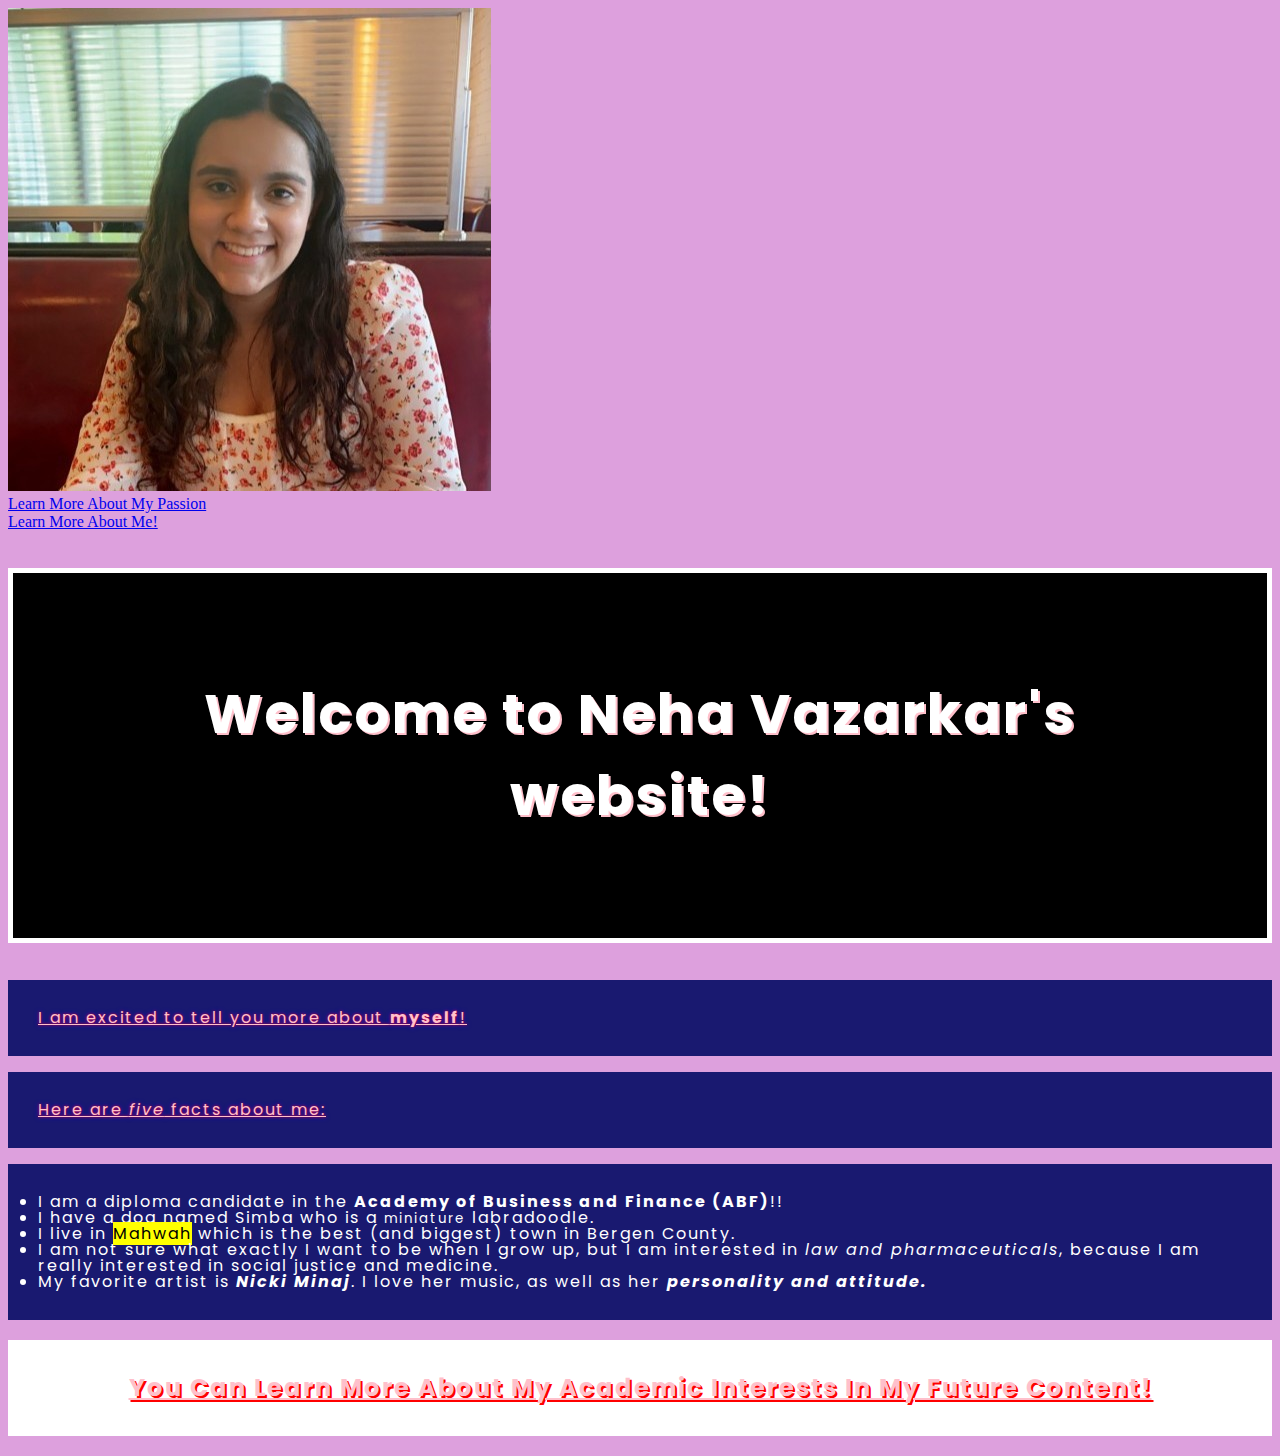
<file: index.html>
<!DOCTYPE html>
<html>
    <head>
        <meta name="description" content = "first page with basic information about me">
        <meta charset="utf-8">
        <title>Neha's Website</title>
        <link href="https://fonts.googleapis.com/css?family=Poppins&display=swap" rel="stylesheet">
        <link href="lab2stylesheet1.css" rel="stylesheet" type="text/css"/>
    </head>
    <body>
        <img class= "imagea" src="images/neha vazarkar linkedin picture 9:9.jpeg"
            alt="Neha Vazarkar"
            title="This is me!"><br>
        <a href=passionspage.html 
            title="CLICK HERE!!"
            target="_blank"> 
            Learn More About My Passion
        </a> <br>
        <a href=thirdpagelab2.html 
        title="CLICK HERE!!"
        target="_blank"> 
        Learn More About Me!
        </a>
        <h1>Welcome to Neha Vazarkar's website!</h1>
        <p class = "fun">I am excited to tell you more about 
            <strong>myself</strong>!</p>
        <p class = "fun">Here are <em>five</em> facts about me:</p>
        <ul>
            <li>I am a diploma candidate in the <b>Academy of Business and Finance (ABF)</b>!!</li>
            <li>I have a dog named Simba who is a <small>miniature</small> labradoodle. </li>
            <li>I live in <mark>Mahwah</mark> which is the best (and biggest) town in Bergen County.</li>
            <li>I am not sure what exactly I want to be when I grow up, but I am interested in <em>law and pharmaceuticals</em>, because I am really interested in social justice and medicine.</li>
            <li>My favorite artist is <b><em>Nicki Minaj</em></b>. I love her music, as well as her <b><em>personality and attitude.</em></b></li>
        </ul>
        <h2 class = "fun" id = "name">You can learn more about my academic interests in my future content!</h2>
</body>
</html>
</file>
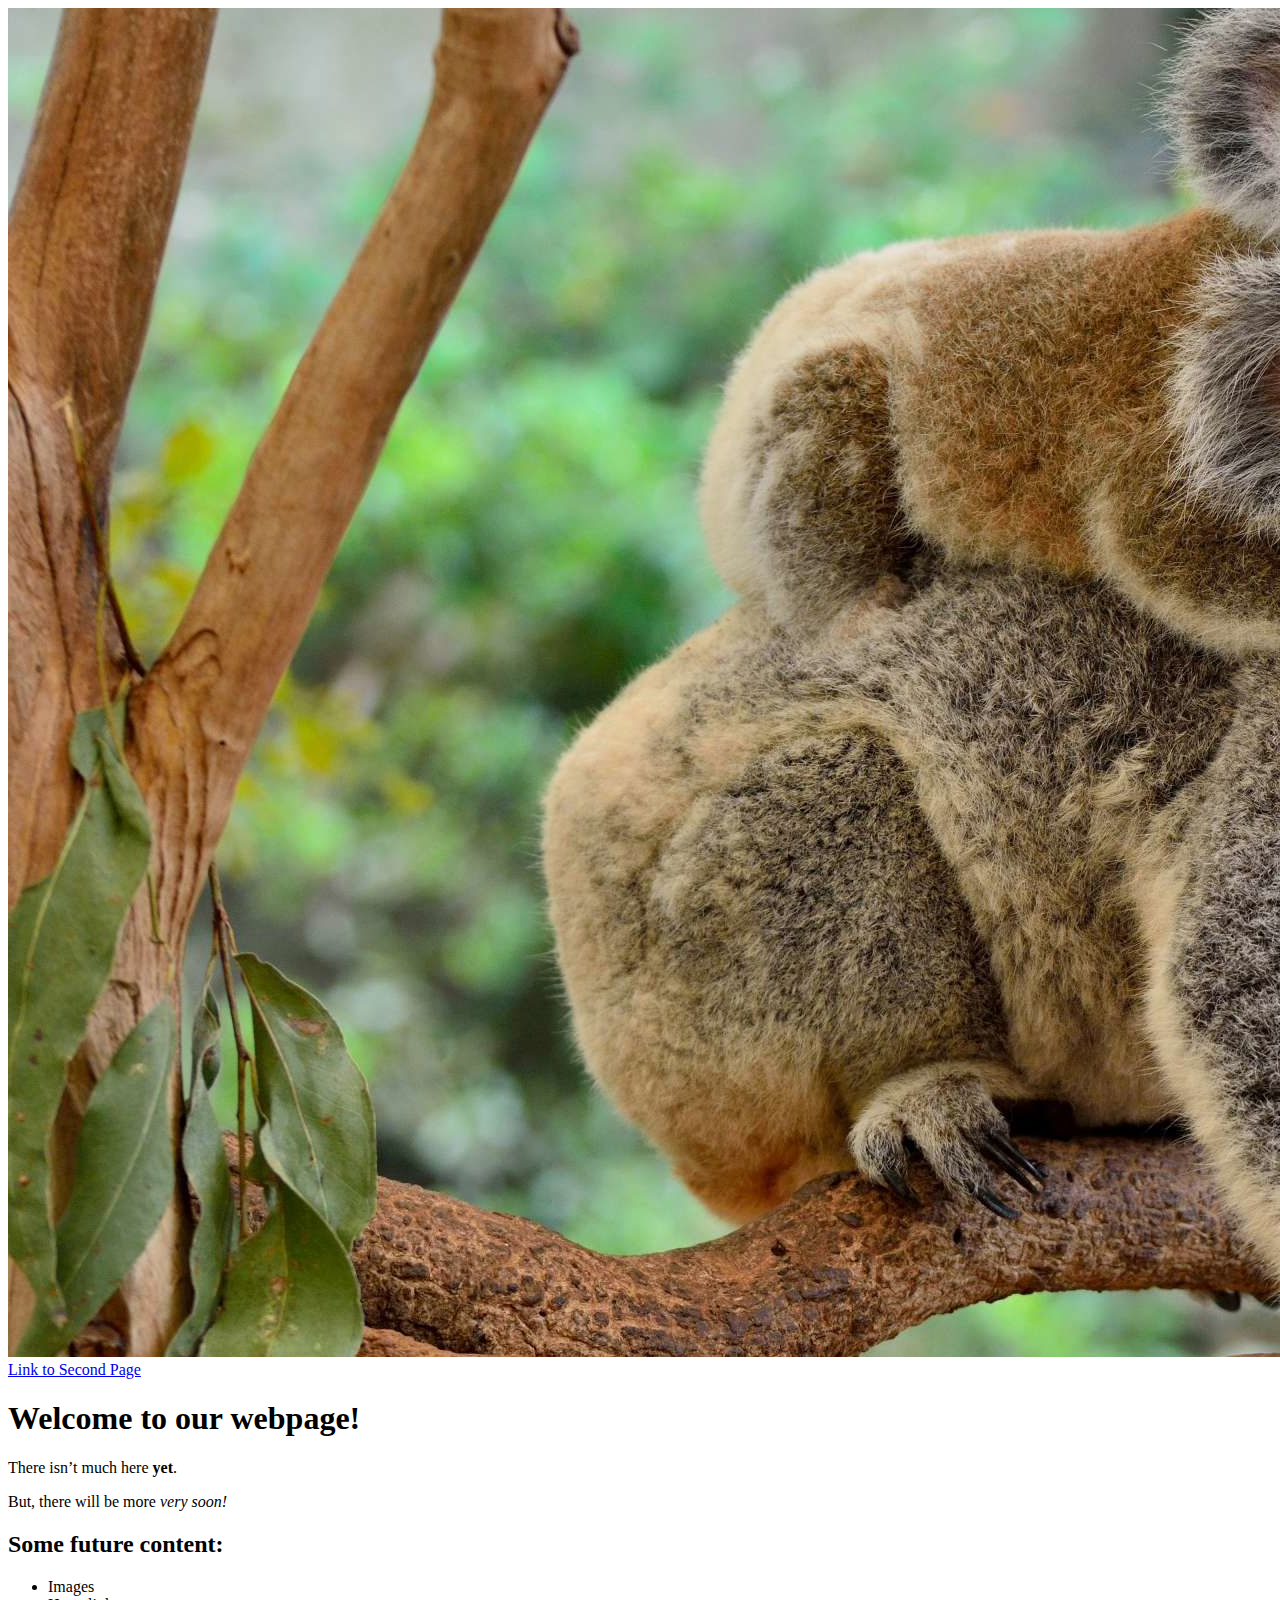
<file: firstpage.html>
<!DOCTYPE html>
<html>
    <head>
        <title>Our Webpage</title>
    </head>
    <body>
        <img src="images/koala.jpeg"
            alt="A koala and a koala baby"
            title="Aren't they cute!">
         <a href=secondpage.html 
            title="CLICK HERE!!"
            target="_blank"> 
            Link to Second Page
        </a>
        <h1>Welcome to our webpage!</h1>
        <p>There isn’t much
            here <strong>yet</strong>.</p>
        <p>But, there will be 
            more <em>very soon!</em></p>
        <h2>Some future content:</h2>
        <ul>
            <li>Images</li>
            <li>Hyperlinks</li>
        </ul>
</body>
</html>
</file>
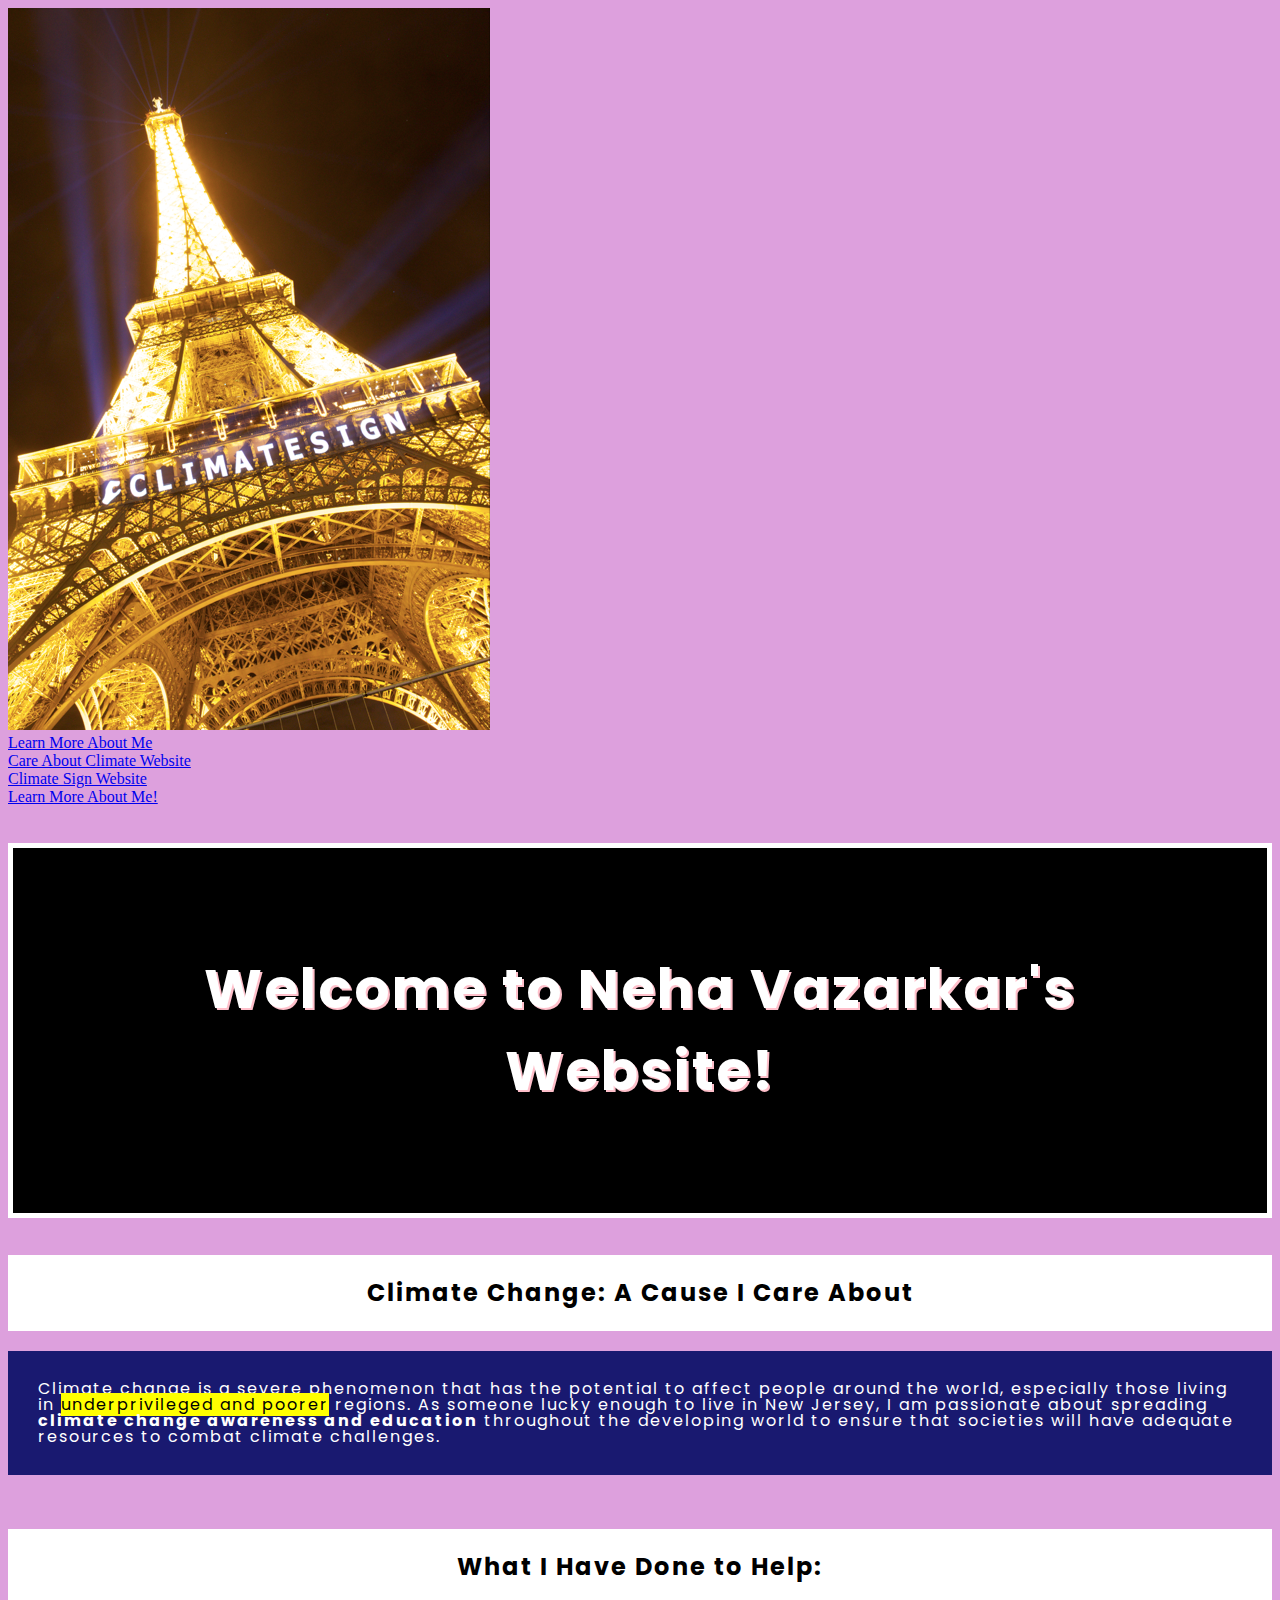
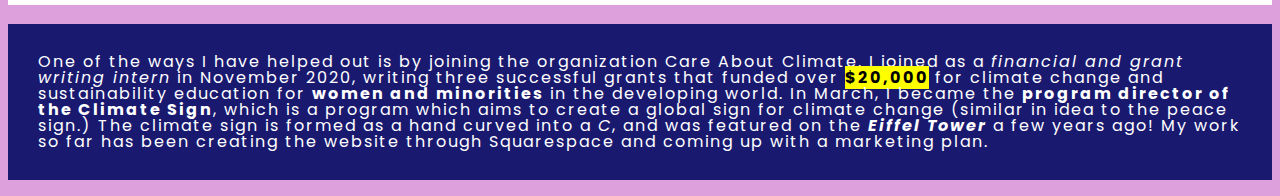
<file: passionspage.html>
<!DOCTYPE html>
<html>
    <head>
        <meta name="description" content = "second page with information about my volunteer work">
        <meta charset="utf-8">
        <title>Neha's Website!!!</title>
        <link href="https://fonts.googleapis.com/css?family=Poppins&display=swap" rel="stylesheet">
        <link href="lab2stylesheet1.css" rel="stylesheet" type="text/css"/>
    </head>
    <body>
        <img src="images/eiffel tower cac.png"
        alt="Climate Sign on the Eiffel Tower"
        title="The Climate Sign on the Eiffel Tower!"><br>
        <a href=index.html 
        title="CLICK HERE!!"
        target="_blank"> 
        Learn More About Me
    </a><br>
    <a href=https://www.careaboutclimate.org/ 
        title="CLICK HERE!!"
        target="_blank"> 
        Care About Climate Website
    </a><br>
    <a href=https://www.climatesign.org/ 
        title="CLICK HERE!!"
        target="_blank"> 
        Climate Sign Website
    </a><br>
    <a href=thirdpagelab2.html 
    title="CLICK HERE!!"
    target="_blank"> 
    Learn More About Me!
    </a>
        <h1>Welcome to Neha Vazarkar's Website!</h1>
        <h2>Climate Change: A Cause I Care About</h2>
        <p>Climate change is a severe phenomenon that has the potential to affect people around the world, especially those living in <mark>underprivileged and poorer</mark> regions. As someone lucky enough to live in New Jersey, I am passionate about spreading <b>climate change awareness and education</b> throughout the developing world to ensure that societies will have adequate resources to combat climate challenges.</p><br>
        <h2>What I Have Done to Help:</h2>
        <p>One of the ways I have helped out is by joining the organization Care About Climate. I joined as a <em>financial and grant writing intern</em> in November 2020, writing three successful grants that funded over <mark><b>$20,000</b></mark> for climate change and sustainability education for <strong>women and minorities</strong> in the developing world. In March, I became the <b>program director of the Climate Sign</b>, which is a program which aims to create a global sign for climate change (similar in idea to the peace sign.) The climate sign is formed as a hand curved into a <em>C</em>, and was featured on the <b><em>Eiffel Tower</em></b> a few years ago! My work so far has been creating the website through Squarespace and coming up with a marketing plan.</p>
    </body>
    </html>
</file>
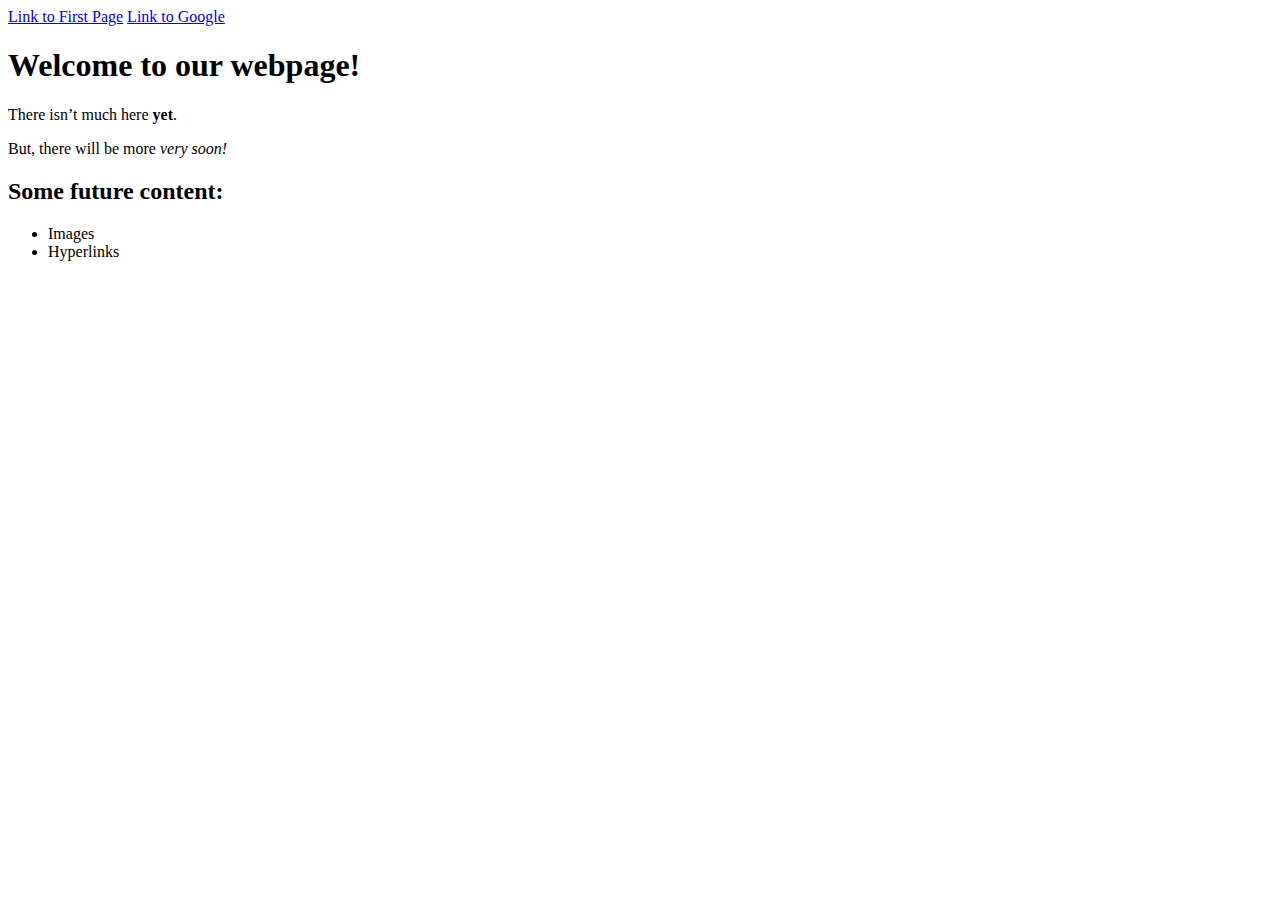
<file: secondpage.html>
<!DOCTYPE html>
<html>
    <head>
        <title>Our Webpage</title>
    </head>
    <body>
        <a href=firstpage.html>Link to First Page</a>
        <a href=https://www.google.com>Link to Google</a>
        <h1>Welcome to our webpage!</h1>
        <p>There isn’t much
            here <strong>yet</strong>.</p>
        <p>But, there will be 
            more <em>very soon!</em></p>
        <h2>Some future content:</h2>
        <ul>
            <li>Images</li>
            <li>Hyperlinks</li>
        </ul>
</body>
</html>
</file>
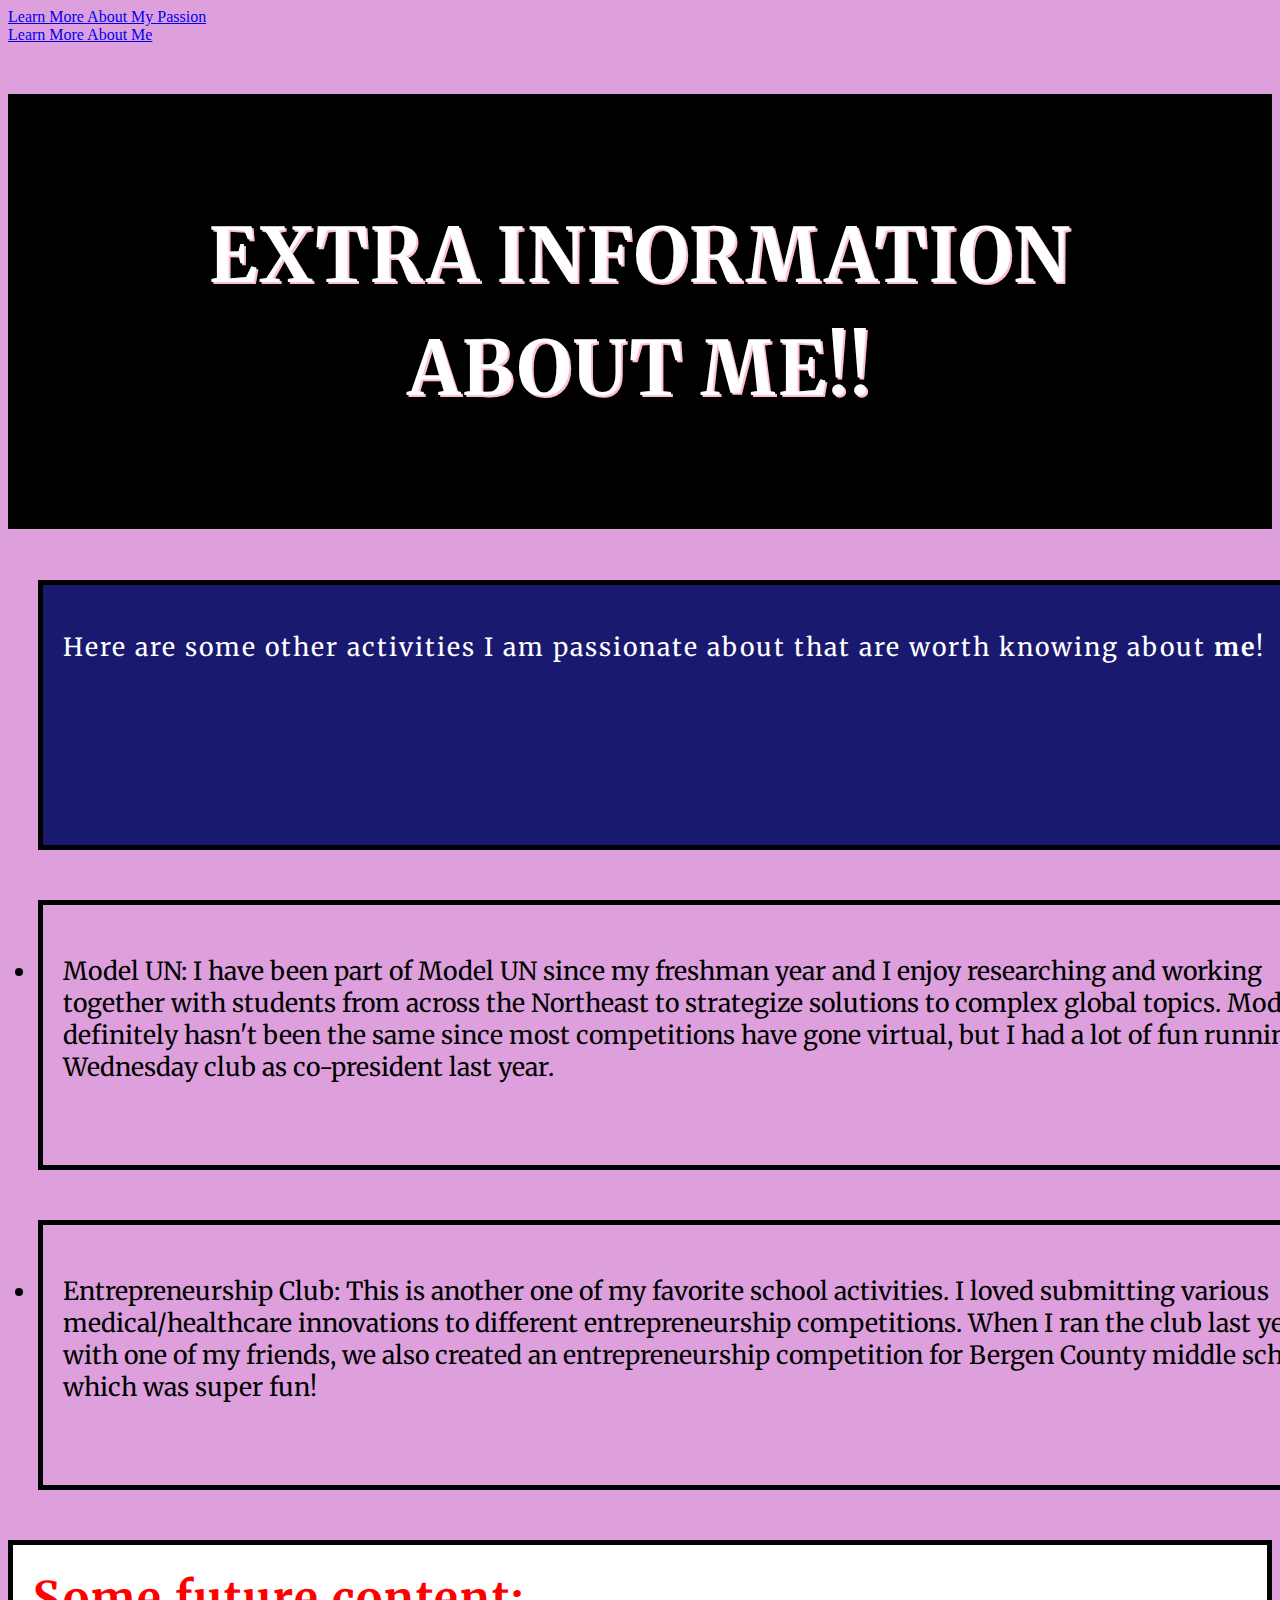
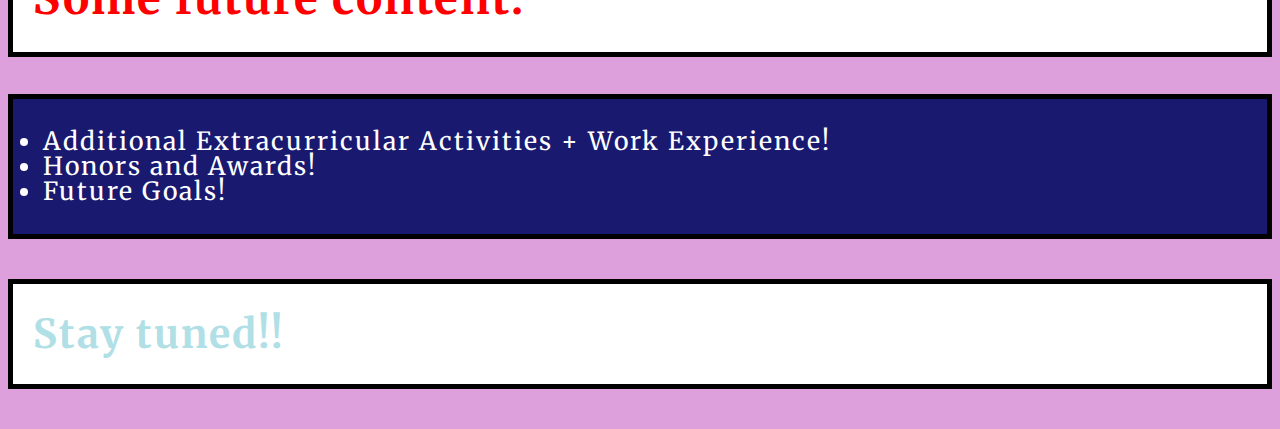
<file: thirdpagelab2.html>
<!DOCTYPE html>
<html>
    <head>
        <meta name="description" content = "third page with extra information about me">
        <meta charset="utf-8">
        <link href="https://fonts.googleapis.com/css2?family=Merriweather:wght@300&family=Poppins&display=swap" rel="stylesheet">
        <link href="lab2stylesheet2.css" rel="stylesheet" type="text/css">
        <title>
            Our Webpage
        </title>
        </head>
    </head>
    <body>
        <a href=passionspage.html 
        title="CLICK HERE!!"
        target="_blank"> 
        Learn More About My Passion
        </a> <br>
        <a href=index.html 
        title="CLICK HERE!!"
        target="_blank"> 
        Learn More About Me
        </a>
        <h1>EXTRA INFORMATION ABOUT ME!!</h1>
        <p class= "box">Here are some other activities I am passionate about that are worth knowing about
            <strong>me</strong>!</p>
        <li class = "box">Model UN: I have been part of Model UN since my freshman year and I enjoy researching and working together with students from across the Northeast to strategize solutions to complex global topics. Model UN definitely hasn't been the same since most competitions have gone virtual, but I had a lot of fun running the Wednesday club as co-president last year.</li>
        <li class = "box">Entrepreneurship Club: This is another one of my favorite school activities. I loved submitting various medical/healthcare innovations to different entrepreneurship competitions. When I ran the club last year with one of my friends, we also created an entrepreneurship competition for Bergen County middle schoolers, which was super fun!</li>
        <h2>Some future content:</h2>
        <ul>
            <li>Additional Extracurricular Activities + Work Experience!</li>
            <li>Honors and Awards!</li>
            <li>Future Goals!</li>
        </ul>
        <h3>Stay tuned!!</h3>
</body>
</html>
</file>
<file: lab2stylesheet1.css>
html {
    background-color: plum;
}
h1 {
    background-color: black;
    color: white;
    text-align: center;
    letter-spacing: 2px;
    padding: 100px;
    line-height: 1.5;
    text-shadow: 2px 2px pink;
    font-family: 'Poppins', sans-serif;
    font-size: 55px;
    border: white solid 5px;
}
h2 {
    background-color: white;
    color: black;
    text-align: center;
    letter-spacing: 2px;
    line-height: 1.5;
    padding: 20px;
    font-family: 'Poppins', sans-serif;
}  
p {
    background-color: midnightblue;
    letter-spacing: 2px;
    text-align: justified;
    color: white;
    line-height: 1.0;
    padding: 30px;
    font-family: 'Poppins', sans-serif;
}
ul {
    background-color: midnightblue;
    letter-spacing: 2px;
    text-align: justified;
    color: white;
    line-height: 1.0;
    padding: 30px;
    font-family: 'Poppins', sans-serif;
}
.imagea {
   vertical-align: baseline; 
}
.fun {
    color: pink;
    padding: 30px;
    text-decoration: underline;
    letter-spacing: 2px;
    text-shadow: 0 0 3px #ff0000, 0 0 5px #0000ff;
    font-family: 'Poppins', sans-serif;
}
#name {
    text-transform: capitalize;
    letter-spacing: 2px;
    text-shadow: 2px 2px red;
    font-family: 'Poppins', sans-serif;
}
</file>
<file: lab2stylesheet2.css>
html {
    background-color: plum;
}
h1 {
    background-color: black;
    color: white;
    text-align: center;
    letter-spacing: 2px;
    padding: 100px;
    line-height: 1.5;
    text-shadow: 2px 2px pink;
    font-family: 'Merriweather', serif;
    border: black solid 5px;
    font-size: 75px;
}
h2 {
    background-color: white;
    color: #ff0000;
    text-align: left;
    letter-spacing: 2px;
    line-height: 1.5;
    padding: 20px;
    font-family: 'Merriweather', serif; 
    border: black solid 5px;
    font-size: 45px;
}  
h3 {
    background-color: white;
    color: powderblue;
    text-align: left;
    letter-spacing: 2px;
    line-height: 1.5;
    padding: 20px;
    font-family: 'Merriweather', serif;
    border: black solid 5px;
    font-size: 40px;
}   
p {
    background-color: midnightblue;
    letter-spacing: 2px;
    text-align: justified;
    color: white;
    line-height: 1.0;
    padding: 30px;
    font-family: 'Merriweather', serif;
    font-size: 50px;
    border: black solid 5px;
}
ul {
    background-color: midnightblue;
    letter-spacing: 2px;
    text-align: justified;
    color: white;
    line-height: 1.0;
    padding: 30px;
    font-family: 'Merriweather', serif;
    font-size: 25px;
    border: black solid 5px;
}
.box {
    margin: 50px 30px;
    border: black solid 5px;
    padding: 50px 20px;
    width: 1300px;
    height: 160px;
    font-family: 'Merriweather', serif;  
    font-size: 25px;
}
</file>
